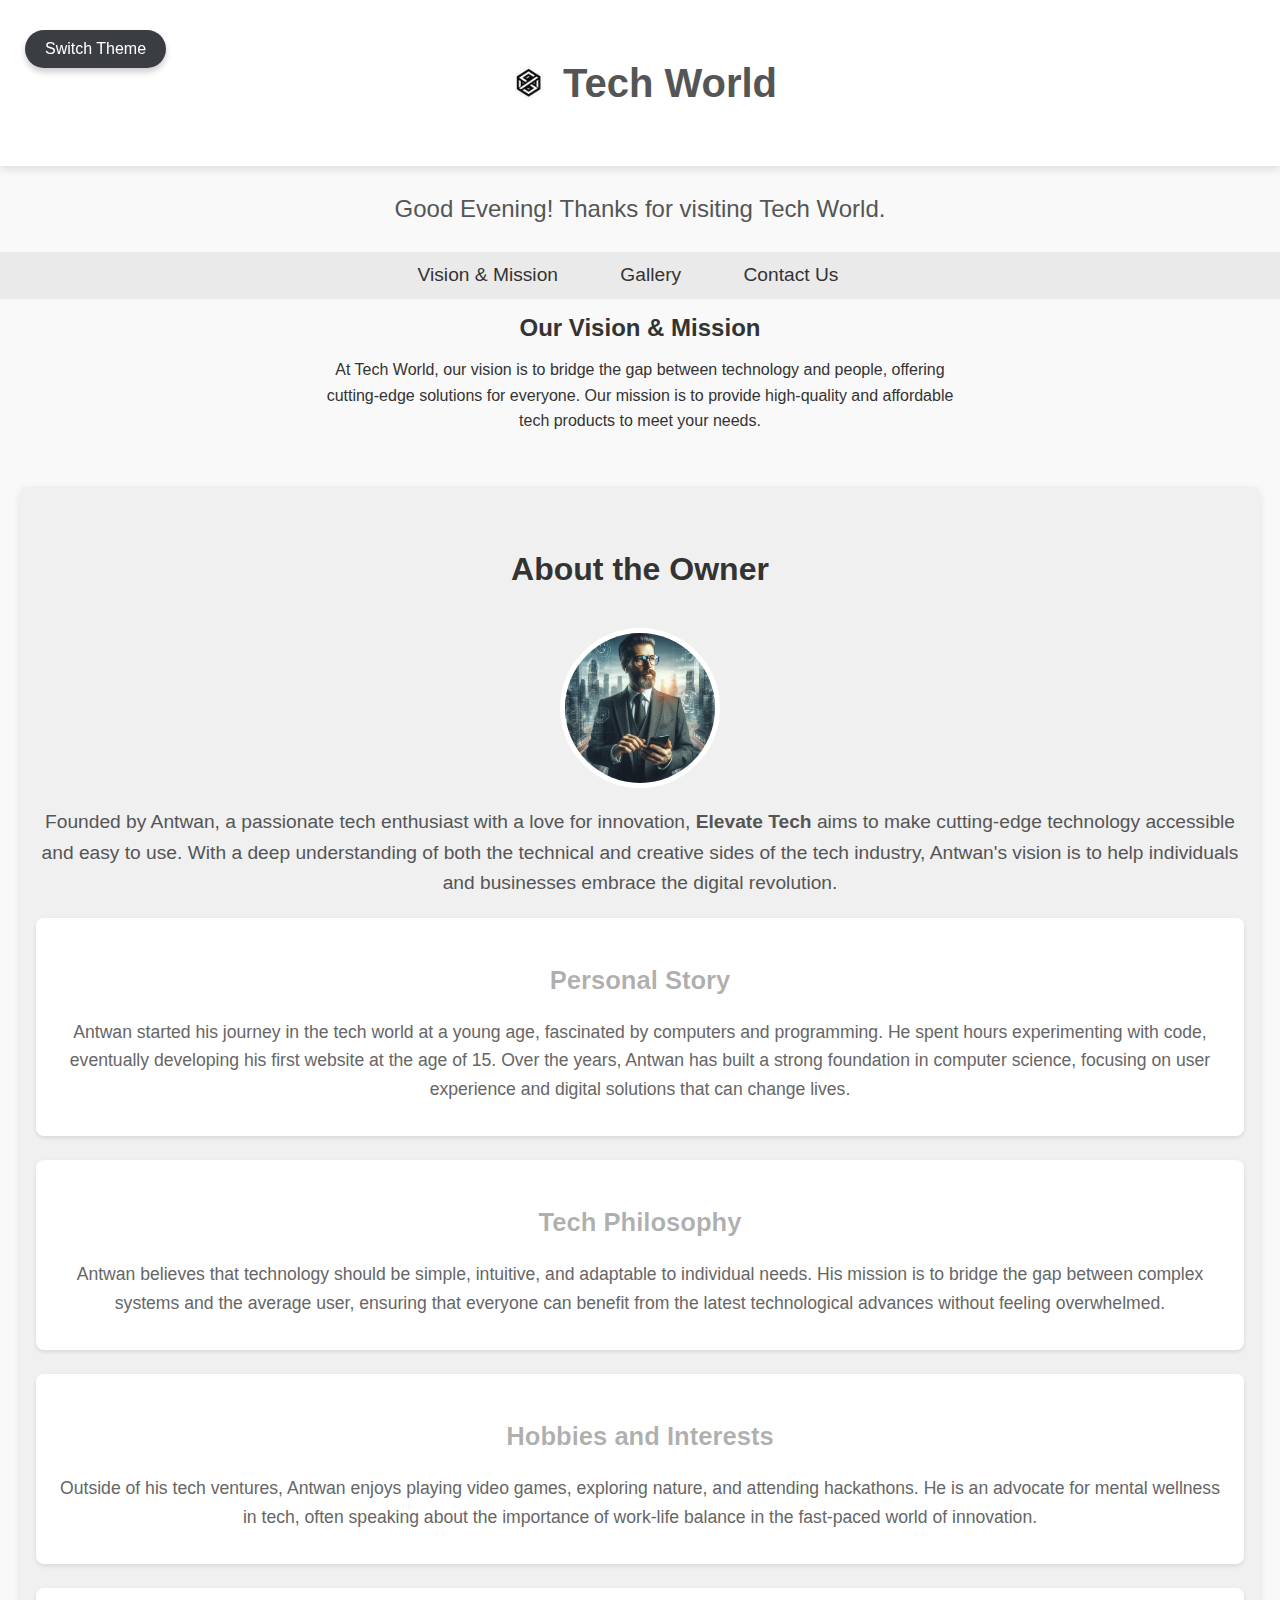
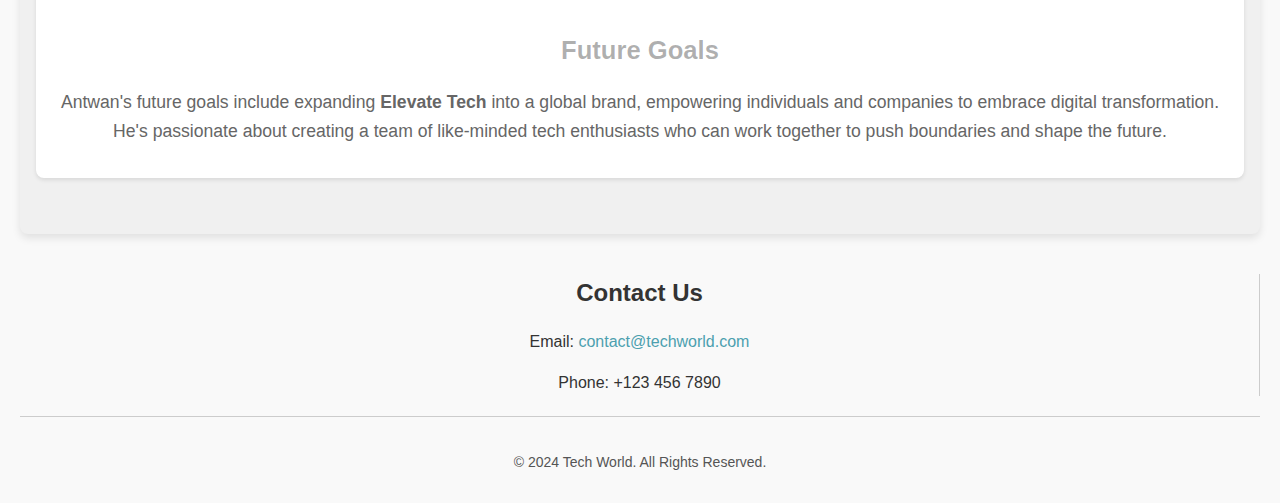
<file: index.html>
<!DOCTYPE html>
<html lang="en">
<head>
    <meta charset="UTF-8">
    <meta name="viewport" content="width=device-width, initial-scale=1.0">
    <title>Tech World</title>
    <link rel="icon" href="images/logo.png" type="image/x-icon">
    <link rel="stylesheet" href="styles.css">
</head>

<body>
    <header>
        <div class="logo">
            <img src="images/logo.png" alt="Tech World Logo">
            <h1>Tech World</h1>
        </div>
    </header>
    <div id="greeting"></div>

    <nav>
        <ul>
            <li><a href="#vision">Vision & Mission</a></li>
            <li><a href="gallery.html">Gallery</a></li>
            <li><a href="#contact">Contact Us</a></li>
            <li><button id="themeToggle">Switch Theme</button></li>
        </ul>
    </nav>

    <main>
        <section id="vision">
            <h2>Our Vision & Mission</h2>
            <p>At Tech World, our vision is to bridge the gap between technology and people, offering cutting-edge solutions for everyone. Our mission is to provide high-quality and affordable tech products to meet your needs.</p>
        </section>
    </main>
    <button id="backToTop" class="hidden">Back to Top</button>
    <footer>
        <div class="footer-content">
            <section id="about">
                <h2>About the Owner</h2>
                <img src="images/owner.jpg" alt="Antwan, the owner" class="owner-image">
                <p>Founded by Antwan, a passionate tech enthusiast with a love for innovation, <strong>Elevate Tech</strong> aims to make cutting-edge technology accessible and easy to use. With a deep understanding of both the technical and creative sides of the tech industry, Antwan's vision is to help individuals and businesses embrace the digital revolution.</p>
                
                <div class="owner-details">
                    <h3>Personal Story</h3>
                    <p>Antwan started his journey in the tech world at a young age, fascinated by computers and programming. He spent hours experimenting with code, eventually developing his first website at the age of 15. Over the years, Antwan has built a strong foundation in computer science, focusing on user experience and digital solutions that can change lives.</p>
                </div>
                
                <div class="owner-details">
                    <h3>Tech Philosophy</h3>
                    <p>Antwan believes that technology should be simple, intuitive, and adaptable to individual needs. His mission is to bridge the gap between complex systems and the average user, ensuring that everyone can benefit from the latest technological advances without feeling overwhelmed.</p>
                </div>
            
                <div class="owner-details">
                    <h3>Hobbies and Interests</h3>
                    <p>Outside of his tech ventures, Antwan enjoys playing video games, exploring nature, and attending hackathons. He is an advocate for mental wellness in tech, often speaking about the importance of work-life balance in the fast-paced world of innovation.</p>
                </div>
            
                <div class="owner-details">
                    <h3>Future Goals</h3>
                    <p>Antwan's future goals include expanding <strong>Elevate Tech</strong> into a global brand, empowering individuals and companies to embrace digital transformation. He's passionate about creating a team of like-minded tech enthusiasts who can work together to push boundaries and shape the future.</p>
                </div>
            </section>
            
        </div>
        <section id="contact">
            <h2>Contact Us</h2>
            <p>Email: <a href="mailto:contact@techworld.com">contact@techworld.com</a></p>
            <p>Phone: +123 456 7890</p>
        </section>
        <section id="copyright">
            <p>&copy; 2024 Tech World. All Rights Reserved.</p>
        </section>
    </footer>
 
    <script src="script.js"></script>
</body>
</html>
</file>
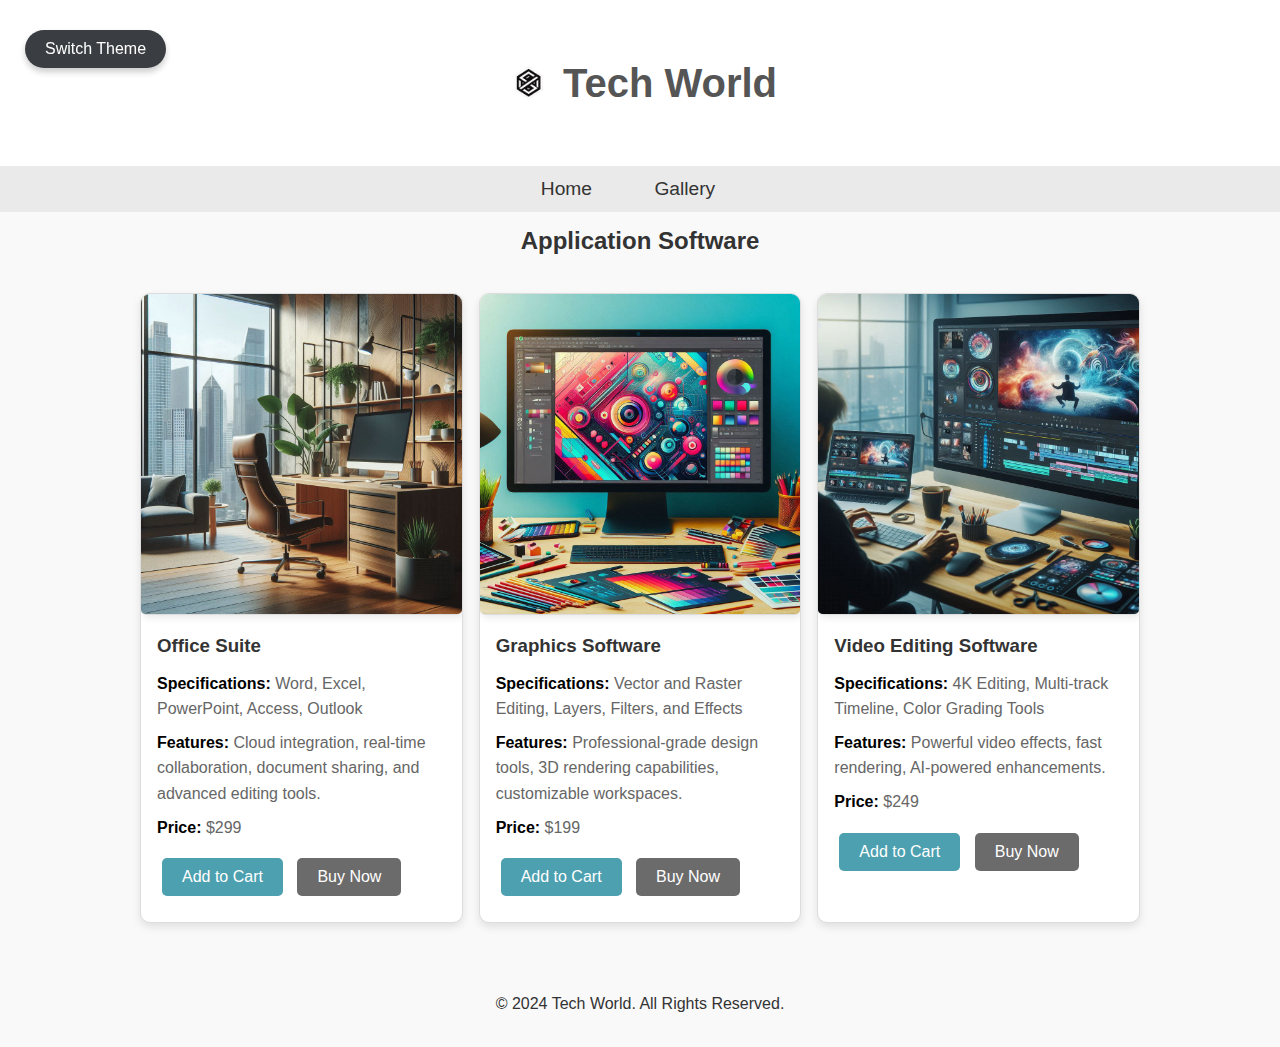
<file: application_software.html>
<!DOCTYPE html>
<html lang="en">
<head>
    <meta charset="UTF-8">
    <meta name="viewport" content="width=device-width, initial-scale=1.0">
    <link rel="stylesheet" href="styles.css">
    <link rel="icon" href="images/logo.png" type="image/x-icon">
    <title>Software - Tech World</title>
</head>
<body>
    <header>
        <div class="logo">
            <img src="images/logo.png" alt="Tech World Logo">
            <h1>Tech World</h1>
        </div>
    </header>
    <nav>
        <ul>
            <li><a href="index.html">Home</a></li>
            <li><a href="gallery.html">Gallery</a></li>
            <li><button id="themeToggle">Switch Theme</button></li>
        </ul>
    </nav>
    <section id="gallery">
        <h2>Application Software</h2>
        <div class="photo-gallery">
            <!-- Office Suite -->
            <div class="product">
                <img src="images/software1.jpg" alt="Office Suite">
                <div class="details">
                    <h3>Office Suite</h3>
                    <p><strong>Specifications:</strong> Word, Excel, PowerPoint, Access, Outlook</p>
                    <p><strong>Features:</strong> Cloud integration, real-time collaboration, document sharing, and advanced editing tools.</p>
                    <p><strong>Price:</strong> $299</p>
                    <!-- Add to Cart and Buy Now Buttons -->
                    <button class="add-to-cart">Add to Cart</button>
                    <button class="buy-now">Buy Now</button>
                </div>
            </div>
            <!-- Graphics Software -->
            <div class="product">
                <img src="images/software2.jpg" alt="Graphics Software">
                <div class="details">
                    <h3>Graphics Software</h3>
                    <p><strong>Specifications:</strong> Vector and Raster Editing, Layers, Filters, and Effects</p>
                    <p><strong>Features:</strong> Professional-grade design tools, 3D rendering capabilities, customizable workspaces.</p>
                    <p><strong>Price:</strong> $199</p>
                    <!-- Add to Cart and Buy Now Buttons -->
                    <button class="add-to-cart">Add to Cart</button>
                    <button class="buy-now">Buy Now</button>
                </div>
            </div>
            <!-- Video Editing Software -->
            <div class="product">
                <img src="images/software3.jpg" alt="Video Editing Software">
                <div class="details">
                    <h3>Video Editing Software</h3>
                    <p><strong>Specifications:</strong> 4K Editing, Multi-track Timeline, Color Grading Tools</p>
                    <p><strong>Features:</strong> Powerful video effects, fast rendering, AI-powered enhancements.</p>
                    <p><strong>Price:</strong> $249</p>
                    <!-- Add to Cart and Buy Now Buttons -->
                    <button class="add-to-cart">Add to Cart</button>
                    <button class="buy-now">Buy Now</button>
                </div>
            </div>
        </div>
    </section>
    <footer>
        <p>&copy; 2024 Tech World. All Rights Reserved.</p>
    </footer>
    <button id="backToTop" class="hidden">Back to Top</button>

    <script src="script.js"></script>
</body>
</html>
</file>
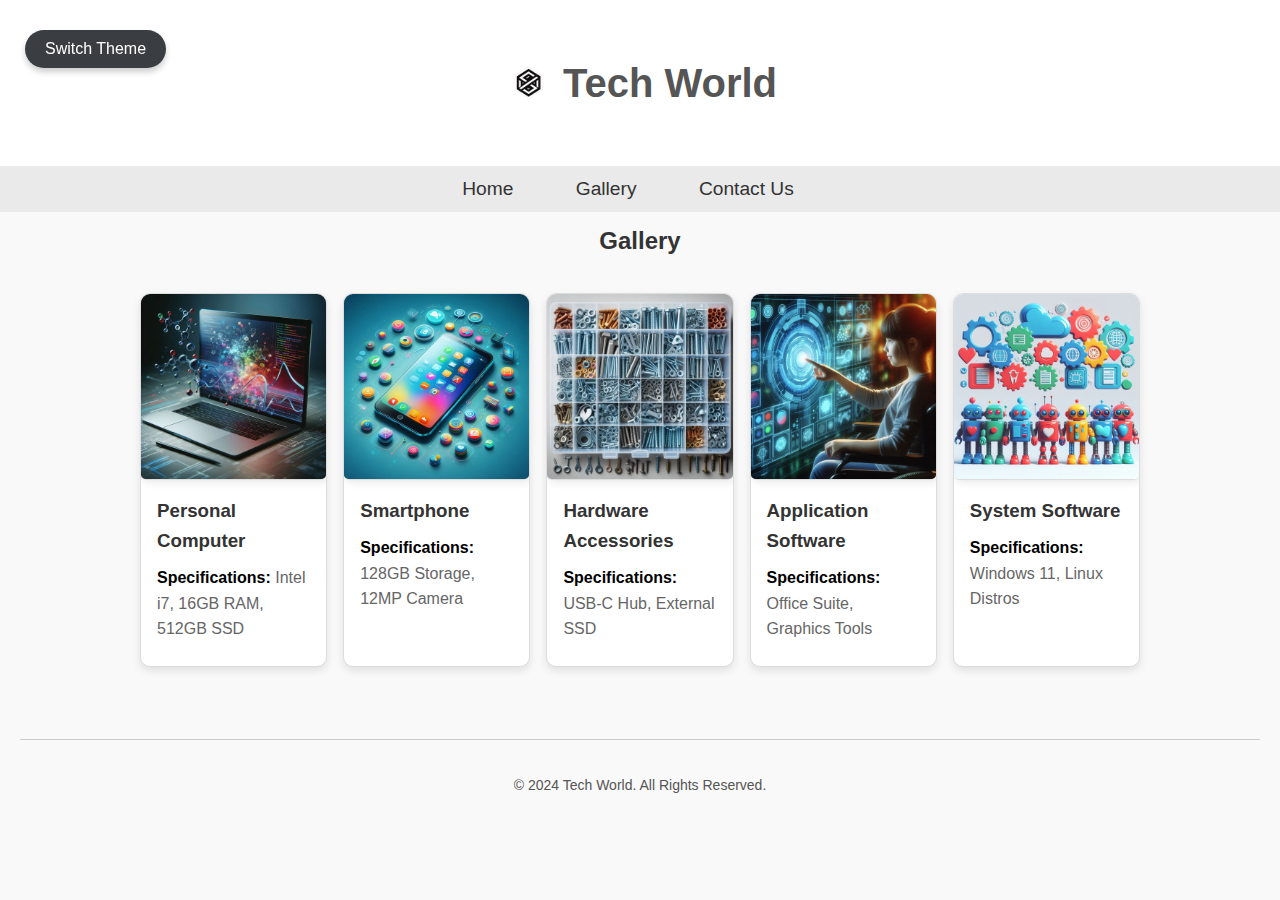
<file: gallery.html>
<!DOCTYPE html>
<html lang="en">
<head>
    <meta charset="UTF-8">
    <meta name="viewport" content="width=device-width, initial-scale=1.0">
    <link rel="icon" href="images/logo.png" type="image/x-icon">
    <title>Gallery - Tech World</title>
    <link rel="stylesheet" href="styles.css">
</head>

<body>
    <header>
        <div class="logo">
            <img src="images/logo.png" alt="Tech World Logo">
            <h1>Tech World</h1>
        </div>
    </header>

    <nav>
        <ul>
            <li><a href="index.html">Home</a></li> 
            <li><a href="#gallery">Gallery</a></li>
            <li><a href="index.html#contact">Contact Us</a></li>
            <li><button id="themeToggle">Switch Theme</button></li>
        </ul>
    </nav>

    <section id="gallery">
        <h2>Gallery</h2>
        <div class="photo-gallery">
          
            <div class="product">
                <a href="personal_computers.html">
                    <img src="images/computer.jpg" alt="Personal Computer">
                </a>
                <div class="details">
                    <h3><a href="personal_computers.html">Personal Computer</a></h3>
                    <p><strong>Specifications:</strong> Intel i7, 16GB RAM, 512GB SSD</p>
                </div>
            </div>
    
            <div class="product">
                <a href="smartphones.html">
                    <img src="images/smartphone.jpg" alt="Smartphone">
                </a>
                <div class="details">
                    <h3><a href="smartphones.html">Smartphone</a></h3>
                    <p><strong>Specifications:</strong> 128GB Storage, 12MP Camera</p>
                </div>
            </div>
    
            <div class="product">
                <a href="hardware_accessories.html">
                    <img src="images/hardware.jpg" alt="Hardware Accessories">
                </a>
                <div class="details">
                    <h3><a href="hardware_accessories.html">Hardware Accessories</a></h3>
                    <p><strong>Specifications:</strong> USB-C Hub, External SSD</p>
                </div>
            </div>
    
            <div class="product">
                <a href="application_software.html">
                    <img src="images/software.jpg" alt="Application Software">
                </a>
                <div class="details">
                    <h3><a href="application_software.html">Application Software</a></h3>
                    <p><strong>Specifications:</strong> Office Suite, Graphics Tools</p>
                </div>
            </div>
    
            <div class="product">
                <a href="system_software.html">
                    <img src="images/system.jpg" alt="System Software">
                </a>
                <div class="details">
                    <h3><a href="system_software.html">System Software</a></h3>
                    <p><strong>Specifications:</strong> Windows 11, Linux Distros</p>
                </div>
            </div>
        </div>
    </section>

    <footer>
        <section id="copyright">
            <p>&copy; 2024 Tech World. All Rights Reserved.</p>
        </section>
    </footer>
    <button id="backToTop" class="hidden">Back to Top</button>

    <script src="script.js"></script>
</body>
</html>
</file>
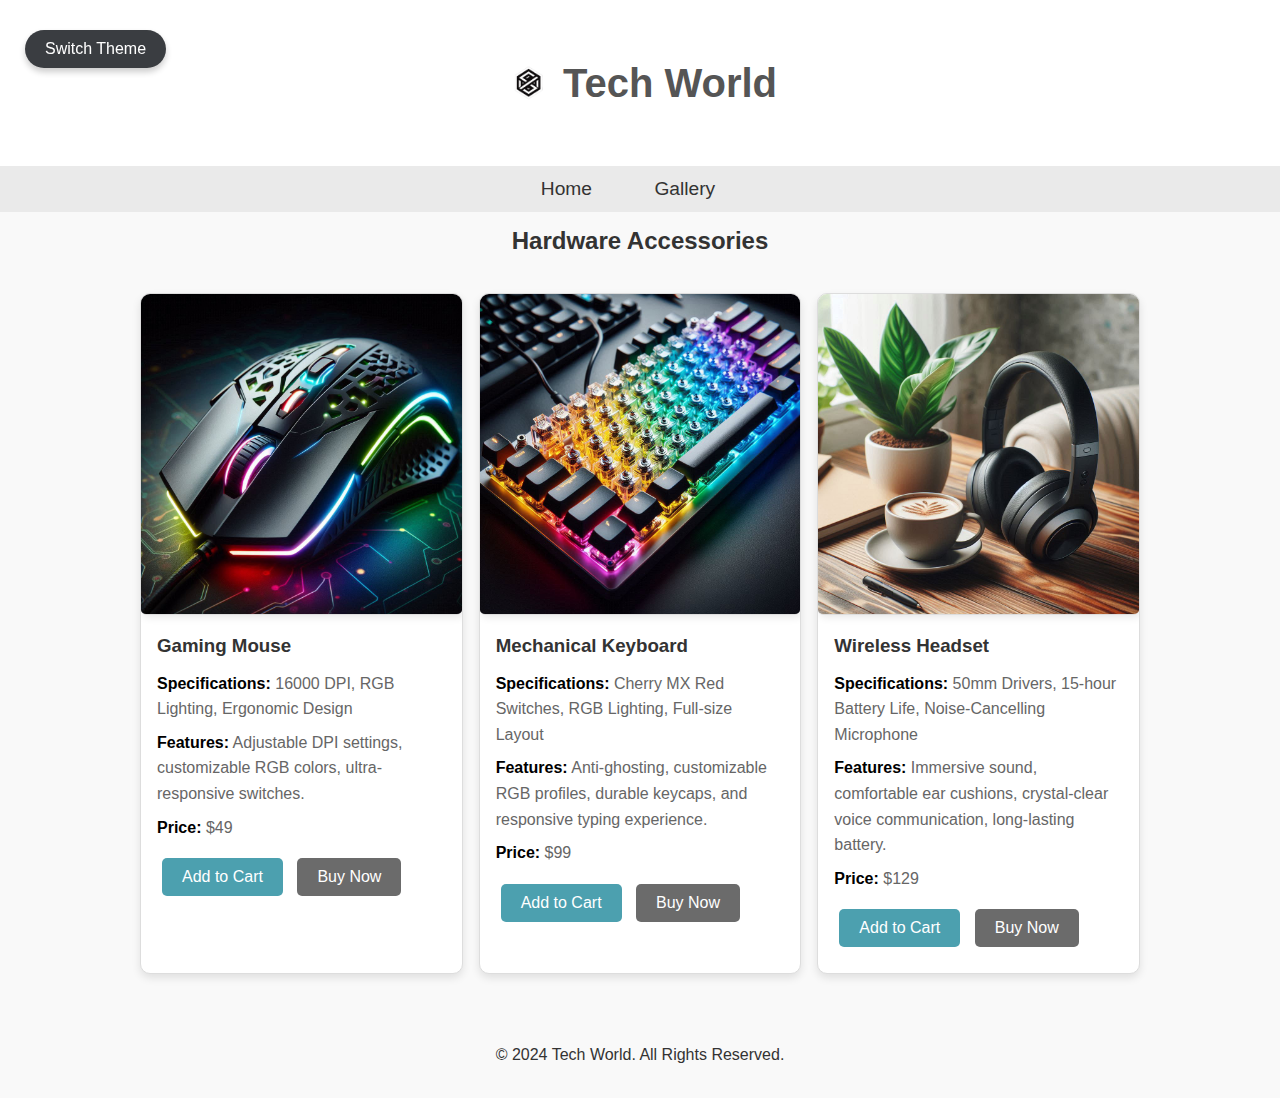
<file: hardware_accessories.html>
<!DOCTYPE html>
<html lang="en">
<head>
    <meta charset="UTF-8">
    <meta name="viewport" content="width=device-width, initial-scale=1.0">
    <link rel="stylesheet" href="styles.css">
    <link rel="icon" href="images/logo.png" type="image/x-icon">
    <title>Hardware Accessories - Tech World</title>
</head>
<body>
    <header>
        <div class="logo">
            <img src="images/logo.png" alt="Tech World Logo">
            <h1>Tech World</h1>
        </div>
    </header>
    <nav>
        <ul>
            <li><a href="index.html">Home</a></li>
            <li><a href="gallery.html">Gallery</a></li>
            <li><button id="themeToggle">Switch Theme</button></li>
        </ul>
    </nav>
    <section id="gallery">
        <h2>Hardware Accessories</h2>
        <div class="photo-gallery">
            <!-- Gaming Mouse -->
            <div class="product">
                <img src="images/hardware1.jpg" alt="Gaming Mouse">
                <div class="details">
                    <h3>Gaming Mouse</h3>
                    <p><strong>Specifications:</strong> 16000 DPI, RGB Lighting, Ergonomic Design</p>
                    <p><strong>Features:</strong> Adjustable DPI settings, customizable RGB colors, ultra-responsive switches.</p>
                    <p><strong>Price:</strong> $49</p>
                    <!-- Add to Cart and Buy Now Buttons -->
                    <button class="add-to-cart">Add to Cart</button>
                    <button class="buy-now">Buy Now</button>
                </div>
            </div>
            <!-- Mechanical Keyboard -->
            <div class="product">
                <img src="images/hardware2.jpg" alt="Mechanical Keyboard">
                <div class="details">
                    <h3>Mechanical Keyboard</h3>
                    <p><strong>Specifications:</strong> Cherry MX Red Switches, RGB Lighting, Full-size Layout</p>
                    <p><strong>Features:</strong> Anti-ghosting, customizable RGB profiles, durable keycaps, and responsive typing experience.</p>
                    <p><strong>Price:</strong> $99</p>
                    <!-- Add to Cart and Buy Now Buttons -->
                    <button class="add-to-cart">Add to Cart</button>
                    <button class="buy-now">Buy Now</button>
                </div>
            </div>
            <!-- Wireless Headset -->
            <div class="product">
                <img src="images/hardware3.jpg" alt="Wireless Headset">
                <div class="details">
                    <h3>Wireless Headset</h3>
                    <p><strong>Specifications:</strong> 50mm Drivers, 15-hour Battery Life, Noise-Cancelling Microphone</p>
                    <p><strong>Features:</strong> Immersive sound, comfortable ear cushions, crystal-clear voice communication, long-lasting battery.</p>
                    <p><strong>Price:</strong> $129</p>
                    <!-- Add to Cart and Buy Now Buttons -->
                    <button class="add-to-cart">Add to Cart</button>
                    <button class="buy-now">Buy Now</button>
                </div>
            </div>
        </div>
    </section>
    <footer>
        <p>&copy; 2024 Tech World. All Rights Reserved.</p>
    </footer>
    <button id="backToTop" class="hidden">Back to Top</button>

    <script src="script.js"></script>
</body>
</html>
</file>
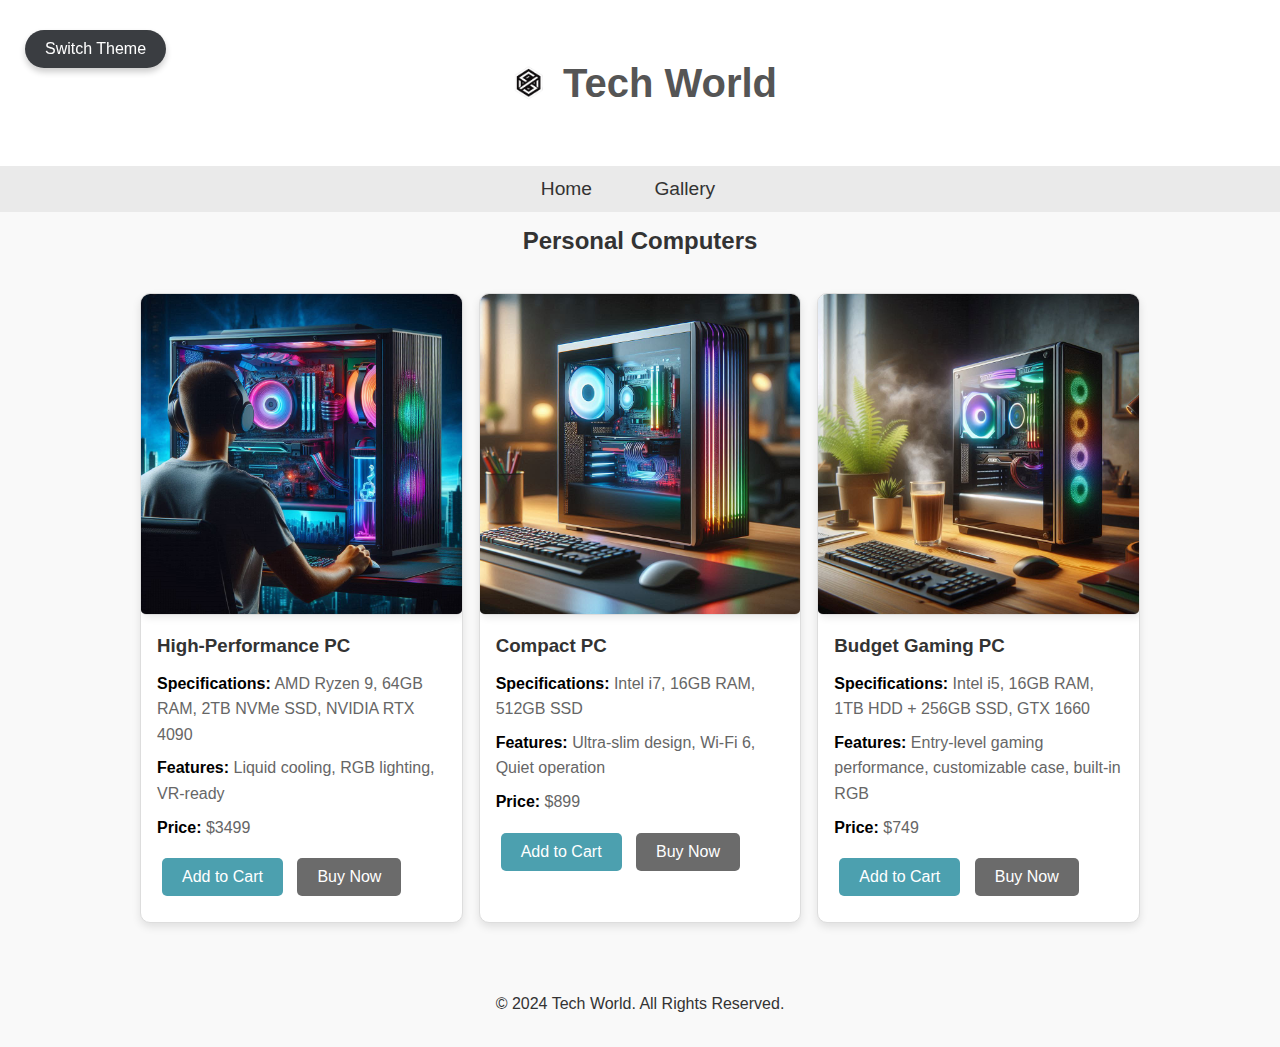
<file: personal_computers.html>
<!DOCTYPE html>
<html lang="en">
<head>
    <meta charset="UTF-8">
    <meta name="viewport" content="width=device-width, initial-scale=1.0">
    <link rel="stylesheet" href="styles.css">
    <link rel="icon" href="images/logo.png" type="image/x-icon">
    <title>Personal Computers - Tech World</title>
</head>
<body>
    <header>
        <div class="logo">
            <img src="images/logo.png" alt="Tech World Logo">
            <h1>Tech World</h1>
        </div>
    </header>
    <nav>
        <ul>
            <li><a href="index.html">Home</a></li>
            <li><a href="gallery.html">Gallery</a></li>
            <li><button id="themeToggle">Switch Theme</button></li>
        </ul>
    </nav>
    <section id="gallery">
        <h2>Personal Computers</h2>
        <div class="photo-gallery">
            <!-- High-Performance PC -->
            <div class="product">
                <img src="images/computer1.jpg" alt="High-Performance PC">
                <div class="details">
                    <h3>High-Performance PC</h3>
                    <p><strong>Specifications:</strong> AMD Ryzen 9, 64GB RAM, 2TB NVMe SSD, NVIDIA RTX 4090</p>
                    <p><strong>Features:</strong> Liquid cooling, RGB lighting, VR-ready</p>
                    <p><strong>Price:</strong> $3499</p>
                    <!-- Add to Cart and Buy Now Buttons -->
                    <button class="add-to-cart">Add to Cart</button>
                    <button class="buy-now">Buy Now</button>
                </div>
            </div>
            <!-- Compact PC -->
            <div class="product">
                <img src="images/computer2.jpg" alt="Compact PC">
                <div class="details">
                    <h3>Compact PC</h3>
                    <p><strong>Specifications:</strong> Intel i7, 16GB RAM, 512GB SSD</p>
                    <p><strong>Features:</strong> Ultra-slim design, Wi-Fi 6, Quiet operation</p>
                    <p><strong>Price:</strong> $899</p>
                    <!-- Add to Cart and Buy Now Buttons -->
                    <button class="add-to-cart">Add to Cart</button>
                    <button class="buy-now">Buy Now</button>
                </div>
            </div>
            <!-- Budget Gaming PC -->
            <div class="product">
                <img src="images/computer3.jpg" alt="Budget Gaming PC">
                <div class="details">
                    <h3>Budget Gaming PC</h3>
                    <p><strong>Specifications:</strong> Intel i5, 16GB RAM, 1TB HDD + 256GB SSD, GTX 1660</p>
                    <p><strong>Features:</strong> Entry-level gaming performance, customizable case, built-in RGB</p>
                    <p><strong>Price:</strong> $749</p>
                    <!-- Add to Cart and Buy Now Buttons -->
                    <button class="add-to-cart">Add to Cart</button>
                    <button class="buy-now">Buy Now</button>
                </div>
            </div>
        </div>
    </section>
    <footer>
        <p>&copy; 2024 Tech World. All Rights Reserved.</p>
    </footer>
    <button id="backToTop" class="hidden">Back to Top</button>

    <script src="script.js"></script>
</body>
</html>
</file>
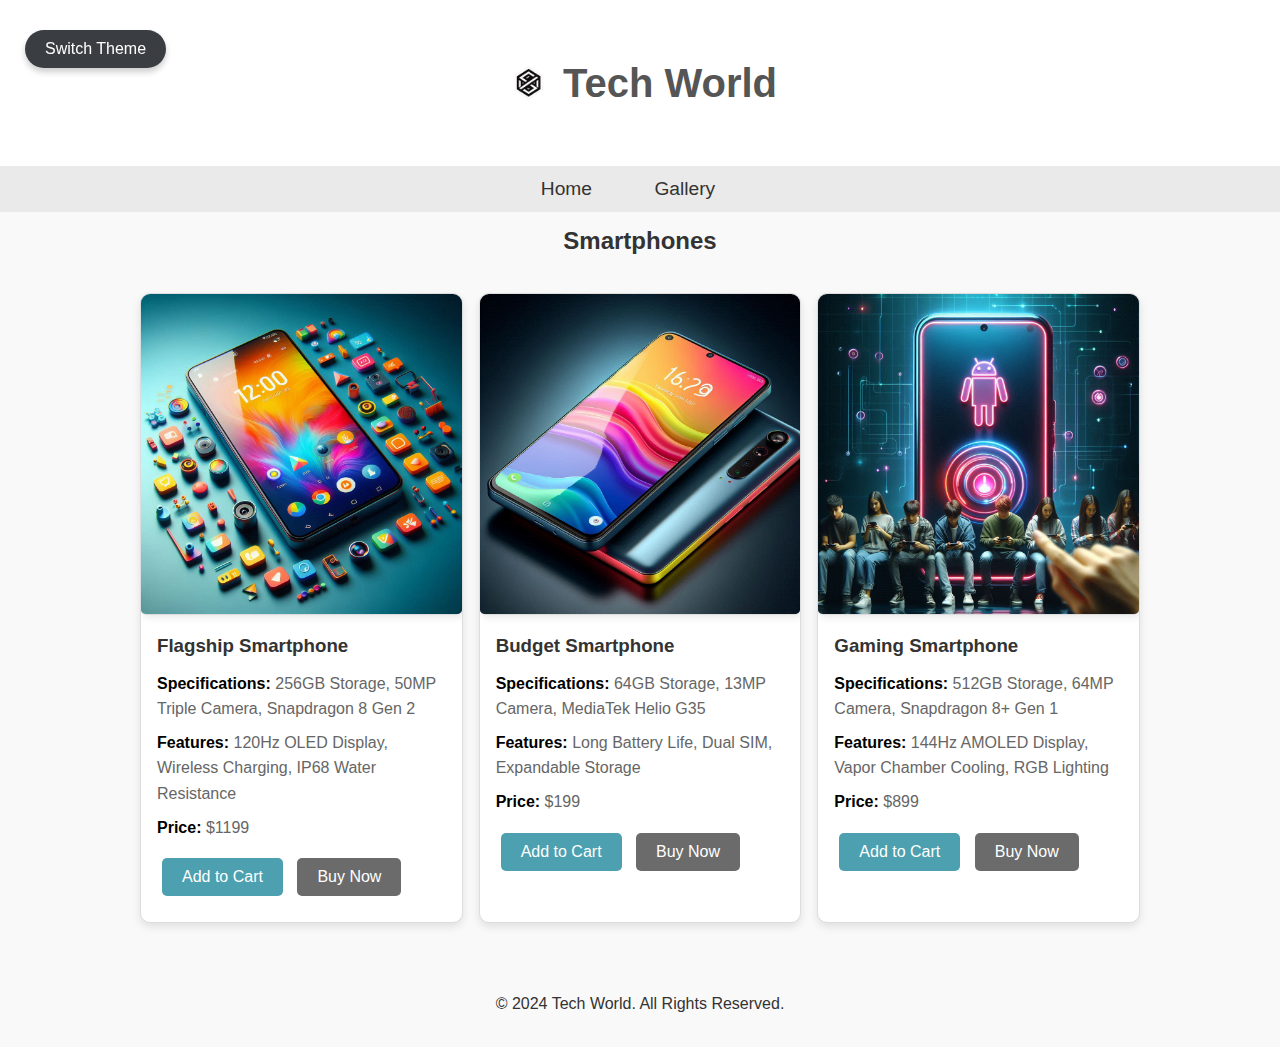
<file: smartphones.html>
<!DOCTYPE html>
<html lang="en">
<head>
    <meta charset="UTF-8">
    <meta name="viewport" content="width=device-width, initial-scale=1.0">
    <link rel="stylesheet" href="styles.css">
    <link rel="icon" href="images/logo.png" type="image/x-icon">
    <title>Smartphones - Tech World</title>
</head>
<body>
    <header>
        <div class="logo">
            <img src="images/logo.png" alt="Tech World Logo">
            <h1>Tech World</h1>
        </div>
    </header>
    <nav>
        <ul>
            <li><a href="index.html">Home</a></li>
            <li><a href="gallery.html">Gallery</a></li>
            <li><button id="themeToggle">Switch Theme</button></li>
        </ul>
    </nav>
    <section id="gallery">
        <h2>Smartphones</h2>
        <div class="photo-gallery">
            <!-- Flagship Smartphone -->
            <div class="product">
                <img src="images/smartphone1.jpg" alt="Flagship Smartphone">
                <div class="details">
                    <h3>Flagship Smartphone</h3>
                    <p><strong>Specifications:</strong> 256GB Storage, 50MP Triple Camera, Snapdragon 8 Gen 2</p>
                    <p><strong>Features:</strong> 120Hz OLED Display, Wireless Charging, IP68 Water Resistance</p>
                    <p><strong>Price:</strong> $1199</p>
                    <!-- Add to Cart and Buy Now Buttons -->
                    <button class="add-to-cart">Add to Cart</button>
                    <button class="buy-now">Buy Now</button>
                </div>
            </div>
            <!-- Budget Smartphone -->
            <div class="product">
                <img src="images/smartphone2.jpg" alt="Budget Smartphone">
                <div class="details">
                    <h3>Budget Smartphone</h3>
                    <p><strong>Specifications:</strong> 64GB Storage, 13MP Camera, MediaTek Helio G35</p>
                    <p><strong>Features:</strong> Long Battery Life, Dual SIM, Expandable Storage</p>
                    <p><strong>Price:</strong> $199</p>
                    <!-- Add to Cart and Buy Now Buttons -->
                    <button class="add-to-cart">Add to Cart</button>
                    <button class="buy-now">Buy Now</button>
                </div>
            </div>
            <!-- Gaming Smartphone -->
            <div class="product">
                <img src="images/smartphone3.jpg" alt="Gaming Smartphone">
                <div class="details">
                    <h3>Gaming Smartphone</h3>
                    <p><strong>Specifications:</strong> 512GB Storage, 64MP Camera, Snapdragon 8+ Gen 1</p>
                    <p><strong>Features:</strong> 144Hz AMOLED Display, Vapor Chamber Cooling, RGB Lighting</p>
                    <p><strong>Price:</strong> $899</p>
                    <!-- Add to Cart and Buy Now Buttons -->
                    <button class="add-to-cart">Add to Cart</button>
                    <button class="buy-now">Buy Now</button>
                </div>
            </div>
        </div>
    </section>
    <footer>
        <p>&copy; 2024 Tech World. All Rights Reserved.</p>
    </footer>
    <button id="backToTop" class="hidden">Back to Top</button>

    <script src="script.js"></script>
</body>
</html>
</file>
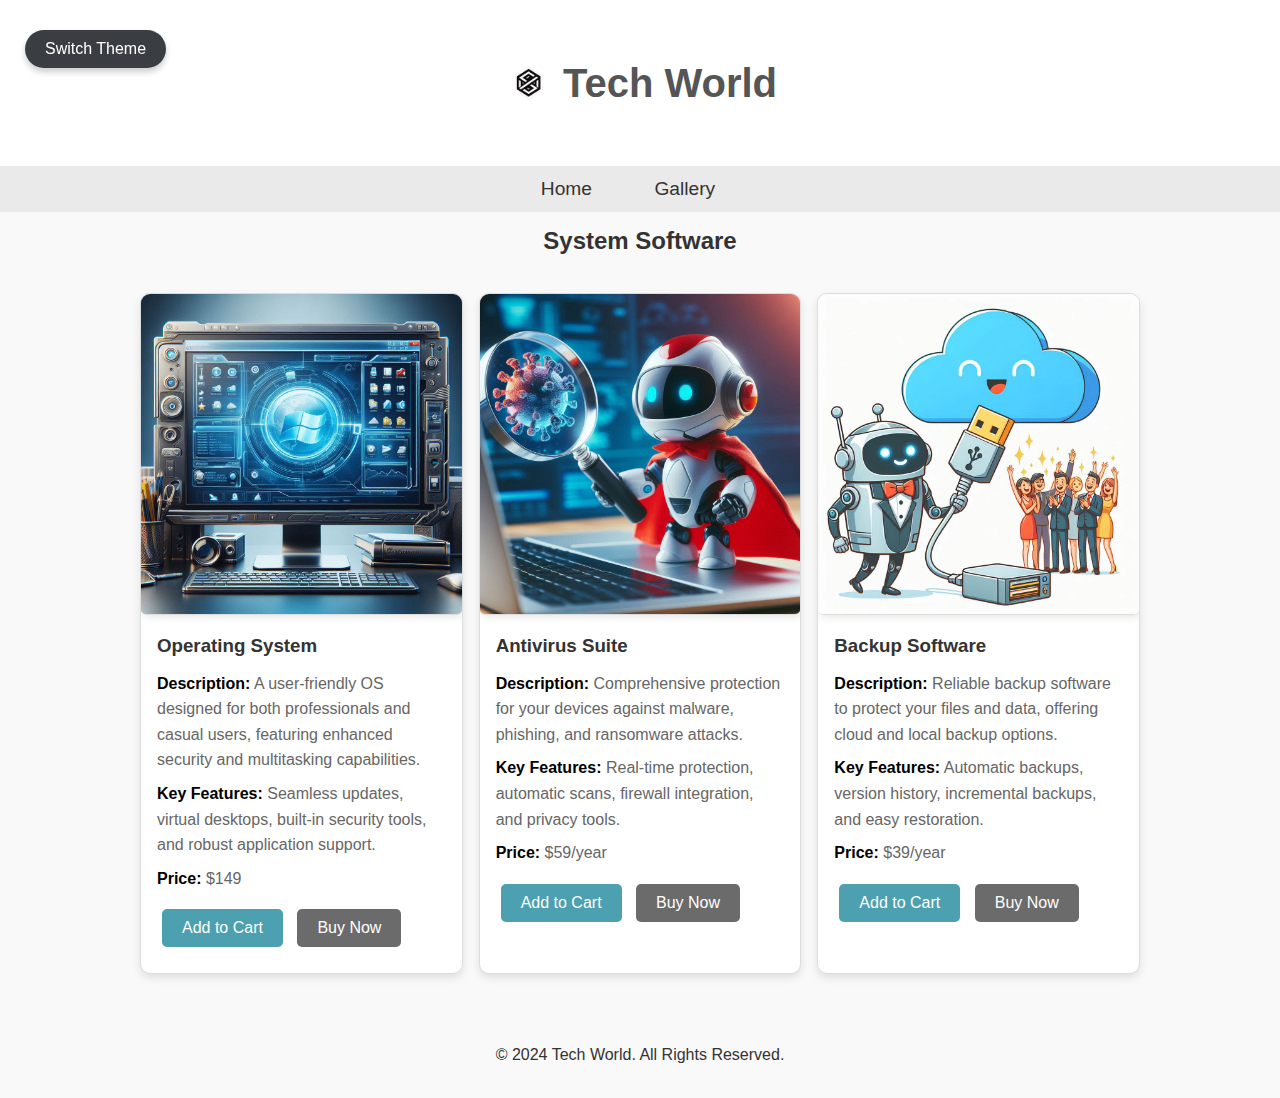
<file: system_software.html>
<!DOCTYPE html>
<html lang="en">
<head>
    <meta charset="UTF-8">
    <meta name="viewport" content="width=device-width, initial-scale=1.0">
    <link rel="stylesheet" href="styles.css">
    <link rel="icon" href="images/logo.png" type="image/x-icon">
    <title>System Software - Tech World</title>
</head>
<body>
    <header>
        <div class="logo">
            <img src="images/logo.png" alt="Tech World Logo">
            <h1>Tech World</h1>
        </div>
    </header>
    <nav>
        <ul>
            <li><a href="index.html">Home</a></li>
            <li><a href="gallery.html">Gallery</a></li>
            <li><button id="themeToggle">Switch Theme</button></li>
        </ul>
    </nav>
    <section id="gallery">
        <h2>System Software</h2>
        <div class="photo-gallery">
            <!-- Operating System -->
            <div class="product">
                <img src="images/system1.jpg" alt="Operating System">
                <div class="details">
                    <h3>Operating System</h3>
                    <p><strong>Description:</strong> A user-friendly OS designed for both professionals and casual users, featuring enhanced security and multitasking capabilities.</p>
                    <p><strong>Key Features:</strong> Seamless updates, virtual desktops, built-in security tools, and robust application support.</p>
                    <p><strong>Price:</strong> $149</p>
                    <!-- Add to Cart and Buy Now Buttons -->
                    <button class="add-to-cart">Add to Cart</button>
                    <button class="buy-now">Buy Now</button>
                </div>
            </div>
            <!-- Antivirus Suite -->
            <div class="product">
                <img src="images/system2.jpg" alt="Antivirus Suite">
                <div class="details">
                    <h3>Antivirus Suite</h3>
                    <p><strong>Description:</strong> Comprehensive protection for your devices against malware, phishing, and ransomware attacks.</p>
                    <p><strong>Key Features:</strong> Real-time protection, automatic scans, firewall integration, and privacy tools.</p>
                    <p><strong>Price:</strong> $59/year</p>
                    <!-- Add to Cart and Buy Now Buttons -->
                    <button class="add-to-cart">Add to Cart</button>
                    <button class="buy-now">Buy Now</button>
                </div>
            </div>
            <!-- Backup Software -->
            <div class="product">
                <img src="images/system3.jpg" alt="Backup Software">
                <div class="details">
                    <h3>Backup Software</h3>
                    <p><strong>Description:</strong> Reliable backup software to protect your files and data, offering cloud and local backup options.</p>
                    <p><strong>Key Features:</strong> Automatic backups, version history, incremental backups, and easy restoration.</p>
                    <p><strong>Price:</strong> $39/year</p>
                    <!-- Add to Cart and Buy Now Buttons -->
                    <button class="add-to-cart">Add to Cart</button>
                    <button class="buy-now">Buy Now</button>
                </div>
            </div>
        </div>
    </section>
    <footer>
        <p>&copy; 2024 Tech World. All Rights Reserved.</p>
    </footer>
    <button id="backToTop" class="hidden">Back to Top</button>

    <script src="script.js"></script>
</body>
</html>
</file>
<file: styles.css>
body {
    font-family: 'Roboto', Arial, sans-serif;
    margin: 0;
    padding: 0;
    line-height: 1.6;
    color: #333;
    background-color: #f9f9f9;
}

a {
    text-decoration: none;
    color: inherit;
}

header {
    background: #ffffff;
    color: #333;
    padding: 1.5em 0;
    text-align: center;
    box-shadow: 0 4px 8px rgba(0, 0, 0, 0.1);
}

header .logo {
    display: flex;
    align-items: center;
    justify-content: center;
}

header .logo img {
    max-width: 50px;
    margin-right: 10px;
}

header .logo h1 {
    font-size: 2.5em;
    font-weight: bold;
    color: #555;
}

nav {
    background: #eaeaea;
    padding: 0.5em 0;
}

nav ul {
    list-style: none;
    margin: 0;
    padding: 0;
    display: flex;
    justify-content: center;
    gap: 1.5em;
}

nav ul li a {
    color: #333;
    font-size: 1.2em;
    font-weight: 500;
    padding: 0.5em 1em;
    transition: background 0.3s, color 0.3s;
}

nav ul li a:hover {
    background: #d6d6d6;
    border-radius: 5px;
    color: #000;
}

footer {
    background-color: #f9f9f9;
    padding: 20px;
    text-align: center;
}

footer .footer-content {
    display: flex;
    justify-content: space-between;
    padding-bottom: 20px;
}

footer section {
    flex: 1;
    padding: 0 20px;
    border-right: 1px solid #ccc;
    transition: transform 0.3s ease;
}

footer section:last-child {
    border-right: none;
}

footer h2 {
    margin-bottom: 10px;
}

footer p {
    margin-bottom: 10px;
}

footer a {
    color: #4ca0af;
    text-decoration: none;
}

footer a:hover {
    text-decoration: underline;
}

#copyright {
    padding-top: 20px;
    font-size: 14px;
    color: #555;
    border-top: 1px solid #ccc;
    margin-top: 20px;
}

#vision h2, #gallery h2 {
    text-align: center;
    margin: 10px auto;
}

#vision p {
    text-align: center;
    margin: 0 auto;
    padding: 0 20em;
}

#about {
    padding: 2em 1em;
    background-color: #f0f0f0;
    border-radius: 8px;
    box-shadow: 0 4px 8px rgba(0, 0, 0, 0.1);
    margin-top: 2em;
}

#about h2 {
    text-align: center;
    margin-bottom: 1em;
    font-size: 2em;
    color: #333;
}

#about .owner-image {
    display: block;
    margin: 1em auto;
    border-radius: 50%;
    border: 5px solid #fff;
    width: 150px;
    height: 150px;
    object-fit: cover;
}

#about p {
    text-align: center;
    font-size: 1.2em;
    margin: 1em 0;
    color: #555;
}

#about .owner-details {
    margin-bottom: 1.5em;
    padding: 1em;
    background-color: #fff;
    border-radius: 8px;
    box-shadow: 0 2px 4px rgba(0, 0, 0, 0.1);
}

#about .owner-details h3 {
    font-size: 1.6em;
    margin-bottom: 0.5em;
    color: #00000051;
}

#about .owner-details p {
    font-size: 1.1em;
    color: #666;
    line-height: 1.6;
}
body.dark-mode #about {
    background-color: #444;
    color: #ccc;
}

body.dark-mode #about h2 {
    color: #fff;
}

body.dark-mode #about .owner-image {
    border: 5px solid #555;
}

body.dark-mode #about .owner-details {
    background-color: #555;
    color: #ccc;
}

body.dark-mode #about .owner-details h3 {
    color: #000000;
}

body.dark-mode #about .owner-details p {
    color: #ccc;
}
#backToTop {
    position: fixed;
    bottom: 20px;
    right: 20px;
    padding: 10px 20px;
    font-size: 14px;
    background-color: #333;
    color: #fff;
    border: none;
    border-radius: 5px;
    cursor: pointer;
    box-shadow: 0 4px 8px rgba(0, 0, 0, 0.2);
    transition: opacity 0.3s;
    opacity: 0;
    visibility: hidden;
}

#backToTop:hover {
    background-color: #555;
}

#backToTop.visible {
    opacity: 1;
    visibility: visible;
}

.photo-gallery {
    display: grid;
    grid-template-columns: repeat(auto-fit, minmax(150px, 1fr));
    gap: 1em;
    margin: 2em auto;
    max-width: 1000px;
    padding: 0 1em;
}

.product {
    background: #fff;
    border: 1px solid #ddd;
    border-radius: 10px;
    box-shadow: 0 4px 8px rgba(0, 0, 0, 0.1);
    overflow: hidden;
    transition: transform 0.3s, box-shadow 0.3s;
}

.product:hover {
    transform: scale(1.02);
    box-shadow: 0 6px 12px rgba(0, 0, 0, 0.2);
}

.product img {
    width: 100%;
    height: auto;
    display: block;
    border-bottom: 1px solid #ddd;
}

.product .details {
    padding: 1em;
    text-align: left;
}

.product .details h3 {
    margin: 0 0 0.5em;
    color: #333;
}

.product .details p {
    margin: 0.5em 0;
    color: #666;
}

.product .details strong {
    color: #000;
}

.photo-gallery img {
    width: 100%;
    height: auto;
    border-radius: 5px;
    box-shadow: 2px 2px 8px rgba(0, 0, 0, 0.1);
    transition: transform 0.3s, box-shadow 0.3s;
}

.photo-gallery img:hover {
    transform: scale(1.05);
    box-shadow: 4px 4px 12px rgba(0, 0, 0, 0.2);
}

button#themeToggle {
    padding: 10px 20px;
    border: none;
    background-color: #3a3d41;
    color: white;
    font-size: 1em;
    border-radius: 25px;
    cursor: pointer;
    transition: background-color 0.3s, transform 0.3s;
    box-shadow: 0 4px 6px rgba(0, 0, 0, 0.2);
    position: fixed;
    top: 20px;
    left: 20px;
    z-index: 1000;
}

button#themeToggle:hover {
    background-color: #000000;
    transform: scale(1.05);
}

button#themeToggle:focus {
    outline: none;
    box-shadow: 0 0 0 3px rgba(221, 223, 224, 0.5);
}

button#themeToggle.dark-mode {
    background-color: #444;
    color: #ccc;
}

button#themeToggle.dark-mode:hover {
    background-color: #333;
}

body.dark-mode {
    background-color: #333;
    color: #fff;
}

nav.dark-mode {
    background-color: #555;
}

footer.dark-mode {
    background-color: #444;
    color: #ccc;
}

header.dark-mode {
    background-color: #222;
    color: #fff;
}

header.dark-mode .logo h1 {
    color: #ccc;
}

header.dark-mode .logo img {
    filter: brightness(0.8);
}

body.dark-mode .product {
    background-color: #333;
    color: white;
    border: 1px solid #555;
}

body.dark-mode .product h3 {
    color: white;
}
#greeting {
    text-align: center;
    font-size: 1.5em;
    margin: 1em 0;
    color: #555;
}
button {
    padding: 10px 20px;
    font-size: 16px;
    cursor: pointer;
    margin: 10px 5px;
    border: none;
    border-radius: 5px;
}

.add-to-cart {
    background-color: #4ca0af;
    color: white;
}

.buy-now {
    background-color: #00000094;
    color: white;
    
}

button:hover {
    opacity: 0.8;
}
</file>
